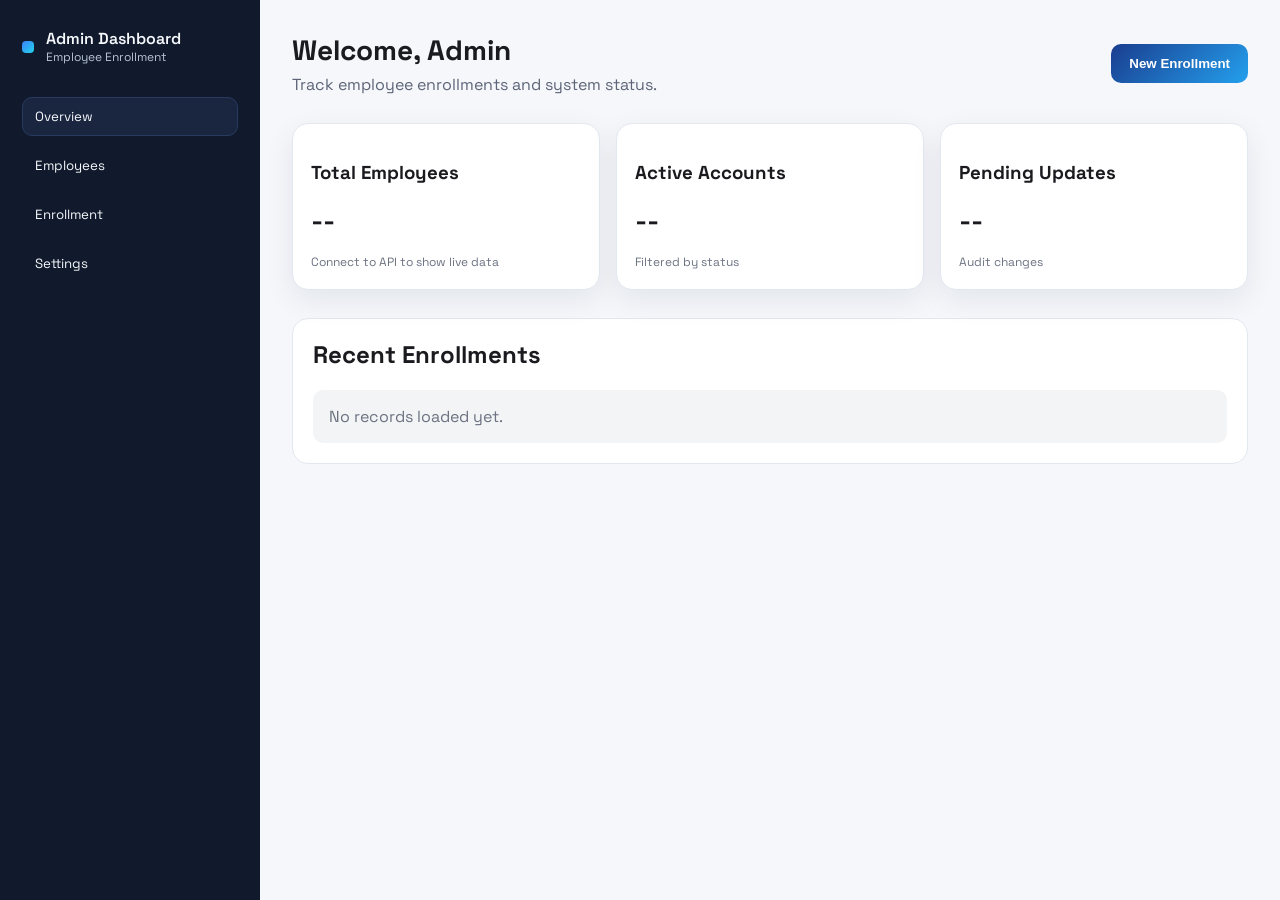
<file: target/classes/static/admin.html>
<!DOCTYPE html>
<html lang="en">
<head>
    <meta charset="UTF-8">
    <meta name="viewport" content="width=device-width, initial-scale=1.0">
    <title>Admin Dashboard | Employee Enrollment</title>
    <link rel="stylesheet" href="admin.css">
</head>
<body>
<div class="shell">
    <aside class="sidebar">
        <div class="brand">
            <span class="dot"></span>
            <div>
                <div class="title">Admin Dashboard</div>
                <div class="subtitle">Employee Enrollment</div>
            </div>
        </div>
        <nav class="nav">
            <button class="nav-item active">Overview</button>
            <button class="nav-item">Employees</button>
            <button class="nav-item">Enrollment</button>
            <button class="nav-item">Settings</button>
        </nav>
    </aside>

    <main class="content">
        <header class="topbar">
            <div>
                <h1>Welcome, Admin</h1>
                <p>Track employee enrollments and system status.</p>
            </div>
            <button class="primary">New Enrollment</button>
        </header>

        <section class="grid">
            <div class="card">
                <h3>Total Employees</h3>
                <div class="value">--</div>
                <span class="muted">Connect to API to show live data</span>
            </div>
            <div class="card">
                <h3>Active Accounts</h3>
                <div class="value">--</div>
                <span class="muted">Filtered by status</span>
            </div>
            <div class="card">
                <h3>Pending Updates</h3>
                <div class="value">--</div>
                <span class="muted">Audit changes</span>
            </div>
        </section>

        <section class="panel">
            <h2>Recent Enrollments</h2>
            <div class="empty">No records loaded yet.</div>
        </section>
    </main>
</div>

<script src="admin.js"></script>
</body>
</html>
</file>
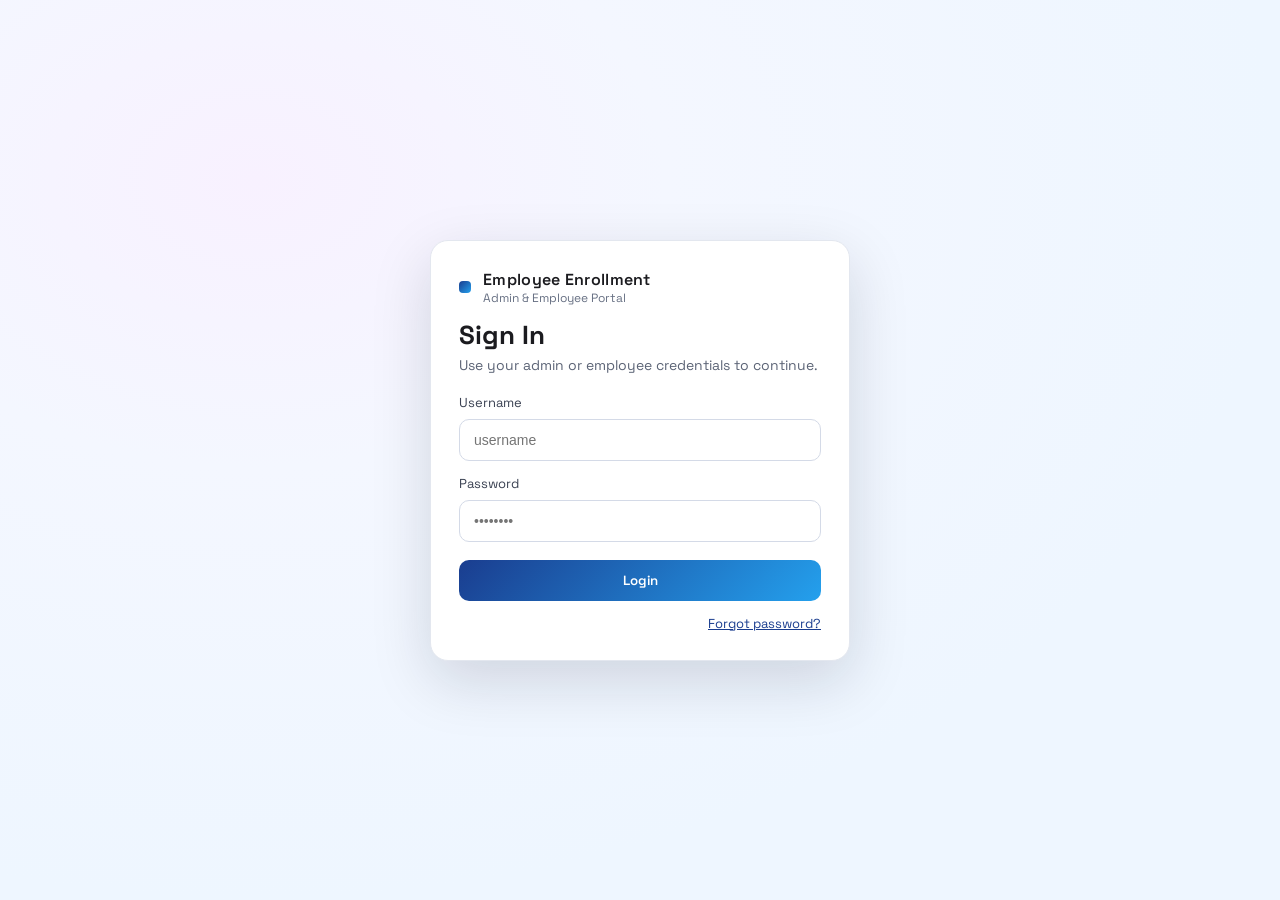
<file: target/classes/static/login.html>
﻿<!DOCTYPE html>
<html lang="en">
<head>
    <meta charset="UTF-8">
    <meta name="viewport" content="width=device-width, initial-scale=1.0">
    <title>Login | Employee Enrollment</title>
    <link rel="stylesheet" href="login.css">
</head>
<body>
<div class="page">
    <div class="panel">
        <div class="brand">
            <span class="dot"></span>
            <div class="brand-text">
                <div class="title">Employee Enrollment</div>
                <div class="subtitle">Admin & Employee Portal</div>
            </div>
        </div>

        <h1>Sign In</h1>
        <p class="hint">Use your admin or employee credentials to continue.</p>

        <form id="loginForm" class="form">
            <label>
                <span>Username</span>
                <input type="text" id="username" placeholder="username" required>
            </label>

            <label>
                <span>Password</span>
                <input type="password" id="password" placeholder="••••••••" required minlength="8">
            </label>

            <button type="submit" class="primary">Login</button>
        </form>

        <div class="row">
            <button class="link" id="forgotBtn" type="button">Forgot password?</button>
        </div>

        <div id="message" class="message"></div>
    </div>
</div>

<div id="modal" class="modal hidden">
    <div class="modal-card">
        <h2>Reset Password</h2>
        <p class="hint">Enter username or email to generate a temporary password.</p>
        <label>
            <span>Username or Email</span>
            <input type="text" id="resetKey" placeholder="admin@company.com" required>
        </label>
        <div class="modal-actions">
            <button class="secondary" id="cancelReset" type="button">Cancel</button>
            <button class="primary" id="submitReset" type="button">Generate</button>
        </div>
        <div id="resetMessage" class="message"></div>
    </div>
</div>

<script src="login.js"></script>
</body>
</html>
</file>
<file: target/classes/static/admin.css>
@import url("https://fonts.googleapis.com/css2?family=Space+Grotesk:wght@400;500;600&display=swap");

* {
    box-sizing: border-box;
}

body {
    margin: 0;
    font-family: "Space Grotesk", "Segoe UI", sans-serif;
    background: #f5f7fb;
    color: #1b1b1f;
}

.shell {
    display: grid;
    grid-template-columns: 260px 1fr;
    min-height: 100vh;
}

.sidebar {
    background: #101a2c;
    color: #f5f7fb;
    padding: 28px 22px;
}

.brand {
    display: flex;
    gap: 12px;
    align-items: center;
    margin-bottom: 32px;
}

.dot {
    width: 12px;
    height: 12px;
    border-radius: 4px;
    background: linear-gradient(135deg, #3b82f6, #22d3ee);
}

.title {
    font-weight: 600;
}

.subtitle {
    font-size: 12px;
    color: #b8c3d9;
}

.nav {
    display: flex;
    flex-direction: column;
    gap: 10px;
}

.nav-item {
    background: transparent;
    border: 1px solid transparent;
    color: inherit;
    text-align: left;
    padding: 10px 12px;
    border-radius: 10px;
    cursor: pointer;
    font-family: inherit;
}

.nav-item.active,
.nav-item:hover {
    background: #1a2640;
    border-color: #283a60;
}

.content {
    padding: 32px;
}

.topbar {
    display: flex;
    align-items: center;
    justify-content: space-between;
    gap: 16px;
}

.topbar h1 {
    margin: 0 0 6px;
    font-size: 28px;
}

.topbar p {
    margin: 0;
    color: #5c6476;
}

.primary {
    padding: 12px 18px;
    border-radius: 10px;
    background: linear-gradient(135deg, #1a3d8f, #24a0ed);
    color: #ffffff;
    border: none;
    font-weight: 600;
    cursor: pointer;
}

.grid {
    display: grid;
    grid-template-columns: repeat(auto-fit, minmax(220px, 1fr));
    gap: 16px;
    margin: 28px 0;
}

.card {
    background: #ffffff;
    border-radius: 16px;
    padding: 18px;
    border: 1px solid #e3e7ef;
    box-shadow: 0 10px 30px rgba(15, 23, 42, 0.08);
}

.value {
    font-size: 28px;
    font-weight: 600;
    margin: 12px 0;
}

.muted {
    font-size: 12px;
    color: #6b7280;
}

.panel {
    background: #ffffff;
    border-radius: 16px;
    padding: 20px;
    border: 1px solid #e3e7ef;
}

.panel h2 {
    margin-top: 0;
}

.empty {
    padding: 16px;
    border-radius: 10px;
    background: #f3f4f6;
    color: #6b7280;
}

@media (max-width: 900px) {
    .shell {
        grid-template-columns: 1fr;
    }

    .sidebar {
        position: sticky;
        top: 0;
        z-index: 10;
    }
}
</file>
<file: target/classes/static/login.css>
@import url("https://fonts.googleapis.com/css2?family=Space+Grotesk:wght@400;500;600&display=swap");

* {
    box-sizing: border-box;
}

body {
    margin: 0;
    font-family: "Space Grotesk", "Segoe UI", sans-serif;
    color: #1b1b1f;
    background: radial-gradient(80% 80% at 20% 20%, #f8f1ff 0%, #f4f7ff 40%, #eef6ff 100%);
    min-height: 100vh;
}

.page {
    display: flex;
    align-items: center;
    justify-content: center;
    min-height: 100vh;
    padding: 24px;
}

.panel {
    width: 100%;
    max-width: 420px;
    background: #ffffff;
    border: 1px solid #e3e7ef;
    border-radius: 18px;
    padding: 28px;
    box-shadow: 0 20px 60px rgba(15, 23, 42, 0.15);
    animation: rise 600ms ease;
}

.brand {
    display: flex;
    align-items: center;
    gap: 12px;
    margin-bottom: 12px;
}

.dot {
    width: 12px;
    height: 12px;
    background: linear-gradient(135deg, #1a3d8f, #24a0ed);
    border-radius: 4px;
}

.brand-text .title {
    font-weight: 600;
    letter-spacing: 0.3px;
}

.brand-text .subtitle {
    font-size: 12px;
    color: #677083;
}

h1 {
    margin: 12px 0 4px;
    font-size: 26px;
}

.hint {
    margin: 0 0 20px;
    color: #5c6476;
    font-size: 14px;
}

.form {
    display: flex;
    flex-direction: column;
    gap: 14px;
}

label {
    display: flex;
    flex-direction: column;
    gap: 8px;
    font-size: 13px;
    color: #3a4152;
}

input {
    padding: 12px 14px;
    border: 1px solid #d4dae7;
    border-radius: 10px;
    font-size: 14px;
    outline: none;
    transition: border-color 200ms ease, box-shadow 200ms ease;
}

input:focus {
    border-color: #1a3d8f;
    box-shadow: 0 0 0 3px rgba(26, 61, 143, 0.15);
}

.primary,
.secondary,
.link {
    font-family: "Space Grotesk", "Segoe UI", sans-serif;
    border: none;
    cursor: pointer;
}

.primary {
    margin-top: 4px;
    padding: 12px 16px;
    border-radius: 10px;
    background: linear-gradient(135deg, #1a3d8f, #24a0ed);
    color: #ffffff;
    font-weight: 600;
}

.secondary {
    padding: 10px 14px;
    border-radius: 10px;
    background: #edf1f7;
    color: #2c3140;
    font-weight: 600;
}

.link {
    background: transparent;
    color: #1a3d8f;
    font-size: 13px;
    text-decoration: underline;
    padding: 0;
}

.row {
    margin-top: 14px;
    display: flex;
    justify-content: flex-end;
}

.message {
    margin-top: 16px;
    font-size: 13px;
    padding: 10px 12px;
    border-radius: 10px;
    background: #f5f7ff;
    color: #2c3140;
    display: none;
}

.message.show {
    display: block;
}

.modal {
    position: fixed;
    inset: 0;
    background: rgba(15, 23, 42, 0.5);
    display: flex;
    align-items: center;
    justify-content: center;
    padding: 24px;
}

.modal-card {
    width: 100%;
    max-width: 420px;
    background: #ffffff;
    border-radius: 18px;
    padding: 24px;
    border: 1px solid #e3e7ef;
    box-shadow: 0 16px 40px rgba(15, 23, 42, 0.2);
    animation: rise 400ms ease;
}

.modal-actions {
    display: flex;
    gap: 12px;
    margin-top: 18px;
}

.hidden {
    display: none;
}

@keyframes rise {
    from {
        transform: translateY(10px);
        opacity: 0;
    }
    to {
        transform: translateY(0);
        opacity: 1;
    }
}
</file>
